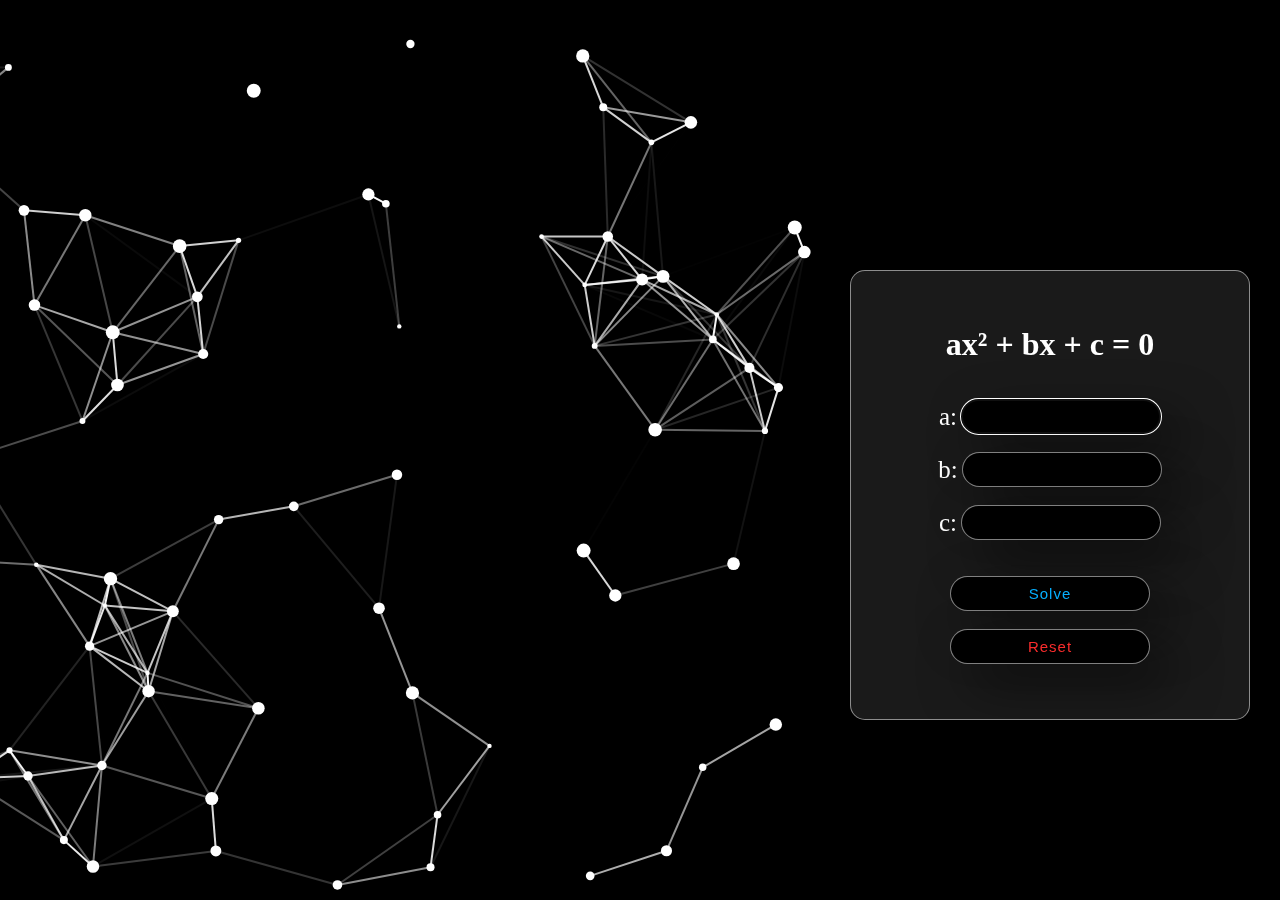
<file: index.html>
<!DOCTYPE html>
<html lang="en">
<head>
    <meta charset="UTF-8">
    <meta http-equiv="X-UA-Compatible" content="IE=edge">
    <meta name="viewport" content="width=device-width, initial-scale=1.0">
    <title>Quadratic Equation Solver</title>
    <link rel="icon" href="images/icon/quadratic.solver.png" type="image/x-icon">
    <link rel="stylesheet" href="style/style.css">
</head>
<body>
    
    <canvas id="particle"></canvas>

    <div class="container">
        <div class="card_container">
            <div class="card">
                <div class="content">
                    <h1>ax² + bx + c = 0</h1><br><br>
                    <form action="" name="data" autocomplete="off">
                        <label for="a" style="user-select: none;">a:</label>
                        <input type="text" name="a" id="a" step="any" required class="equation_input"><br><br>
            
                        <label for="b" style="user-select: none;">b:</label>
                        <input type="text" name="a" id="b" step="any" required class="equation_input"><br><br>
            
                        <label for="c" style="user-select: none;">c:</label>
                        <input type="text" name="a" id="c" step="any" required class="equation_input"><br><br>
                    </form><br>
                    <button type="submit" class="solve" style="cursor: pointer; color: rgb(7, 176, 255); user-select: none; letter-spacing: 1px;" onclick="solve()">Solve</button><br><br>
                    <button class="reset" style="cursor: pointer; color: rgb(249, 44, 44); user-select: none; letter-spacing: 1px;" onClick="reset()">Reset</button>
                </div>
            </div>
    
            <div class="card">
                <div class="content" id="result" style="user-select: none;">
                    <h1>Results</h1>
                    <div class="equation_display"></div>
                </div>
            </div>
        </div>
    </div>
    
    <script src="scripts/jquery.min.js"></script>
    <script src="scripts/particle.js"></script>
    
    <script src="scripts/selector.js"></script>
    <script src="scripts/solver.js"></script>
    <script src="scripts/input.checker.js"></script>
</body>
</html>
</file>
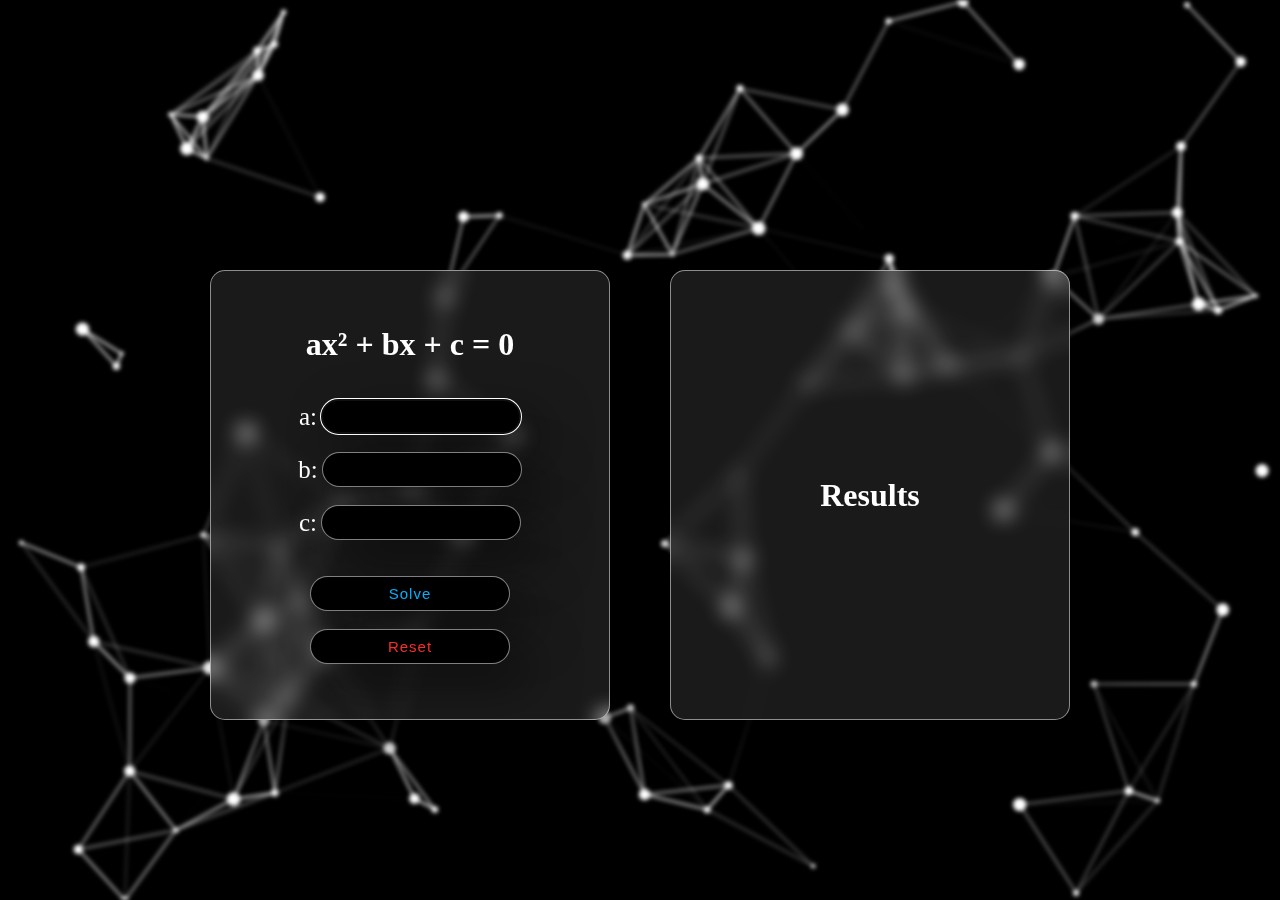
<file: delta.html>
<!DOCTYPE html>
<html lang="en">
<head>
    <meta charset="UTF-8">
    <meta http-equiv="X-UA-Compatible" content="IE=edge">
    <meta name="viewport" content="width=device-width, initial-scale=1.0">
    <title>Quadratic Equation Solver</title>
    <link rel="stylesheet" href="style.css">
</head>
<body>
    
    <canvas id="canvas1"></canvas>

    <div class="container">
        <div class="card_container">
            <div class="card">
                <div class="content">
                    <h1>ax² + bx + c = 0</h1><br><br>
                    <form action="" name="data" autocomplete="off">
                        <label for="a" style="user-select: none;">a:</label>
                        <input type="text" name="a" id="a" step="any" required class="equation_input"><br><br>
            
                        <label for="b" style="user-select: none;">b:</label>
                        <input type="text" name="a" id="b" step="any" required class="equation_input"><br><br>
            
                        <label for="c" style="user-select: none;">c:</label>
                        <input type="text" name="a" id="c" step="any" required class="equation_input"><br><br>
                    </form><br>
                    <button type="submit" class="solve" style="cursor: pointer; color: rgb(7, 176, 255); user-select: none; letter-spacing: 1px;" onclick="solve()">Solve</button><br><br>
                    <button class="reset" style="cursor: pointer; color: rgb(249, 44, 44); user-select: none; letter-spacing: 1px;" onClick="reset()">Reset</button>
                </div>
            </div>
    
            <div class="card">
                <div class="content" id="result" style="user-select: none;">
                    <h1>Results</h1>
                    <div class="equation_display"></div>
                </div>
            </div>
        </div>
    </div>
    
    <!-- Include your scripts here -->
    <script src="jquery.min.js"></script>
    <script src="selector.js"></script>
    <script src="fraction.js"></script>
    <script src="solver.js"></script>
    <script src="particle.js"></script>
</body>
</html>
</file>
<file: style/style.css>
*{
    margin: 0;
    padding: 0;
    box-sizing: border-box;
}

body{
    background: #000;
    color: #fff;
    display: flex;
    justify-content: center;
    align-items: center;
    min-height: 100vh;
}

.title{
    display: flex;
    align-items: center;
    justify-content: center;
    padding-top: 10vh;
}


.container{
    display: flex;
    align-items: center;
    justify-content: center;
    padding-top: 10vh;
}
.card_container{
    position: relative;
    display: flex;
    justify-content: center;
    align-items: center;
    max-width: 1200px;
    /* flex-wrap: wrap; */
    z-index: 1;
}

/* Particles */
#canvas1{
    position: absolute;
    top: 0; left: 0;
    width: 100%;
    height: 100%;
    filter: blur(2px);
}

.container .card{
    position: relative;
    width: 400px;
    height: 450px;
    margin: 30px;
    box-shadow: 20px 20px 50px rgba(0,0,0,0.5);
    border-radius: 15px;
    background: rgba(255,255,255,0.1);
    overflow: hidden;
    display: flex;
    justify-content: center;
    align-items: center;
    border-top: 1px solid rgba(255,255,255,0.5);
    border-left: 1px solid rgba(255,255,255,0.5);
    border-right: 1px solid rgba(255,255,255,0.5);
    border-bottom: 1px solid rgba(255,255,255,0.5);
    backdrop-filter: blur(10px);
}

.container .card input{
    align-items: center;
    justify-content: center;
}

.container .card .content{
    padding: 20px;
    text-align: center;
}

label, p{
    font-size: 25px;
}

input{
    font-size: 25px;
    background: #000;
    color: white;
    border-radius: 20px;
    width: 200px;
    height: 35px;
    box-shadow: 20px 20px 50px rgba(0,0,0,0.5);
    justify-content: center;
    text-align: center;
    border-top: 1px solid rgba(255,255,255,0.5);
    border-left: 1px solid rgba(255,255,255,0.5);
    border-right: 1px solid rgba(255,255,255,0.5);
    border-bottom: 1px solid rgba(255,255,255,0.5);
    backdrop-filter: blur(5px);
}

button{
    font-size: 15px;
    background: #000;
    color: white;
    border-radius: 20px;
    width: 200px;
    height: 35px;
    box-shadow: 20px 20px 50px rgba(0,0,0,0.5);
    justify-content: center;
    text-align: center;
    border-top: 1px solid rgba(255,255,255,0.5);
    border-left: 1px solid rgba(255,255,255,0.5);
    border-right: 1px solid rgba(255,255,255,0.5);
    border-bottom: 1px solid rgba(255,255,255,0.5);
    backdrop-filter: blur(5px);
}

h1, h2{
    user-select: none;
}

h2{
    font-size: 30px;
}

h3{
    font-size: 22px;
}
</file>
<file: style.css>
*{
    margin: 0;
    padding: 0;
    box-sizing: border-box;
}

body{
    background: #000;
    color: #fff;
    display: flex;
    justify-content: center;
    align-items: center;
    min-height: 100vh;
}

.title{
    display: flex;
    align-items: center;
    justify-content: center;
    padding-top: 10vh;
}


.container{
    display: flex;
    align-items: center;
    justify-content: center;
    padding-top: 10vh;
}
.card_container{
    position: relative;
    display: flex;
    justify-content: center;
    align-items: center;
    max-width: 1200px;
    /* flex-wrap: wrap; */
    z-index: 1;
}

/* Particles */
#canvas1{
    position: absolute;
    top: 0; left: 0;
    width: 100%;
    height: 100%;
    filter: blur(2px);
}

.container .card{
    position: relative;
    width: 400px;
    height: 450px;
    margin: 30px;
    box-shadow: 20px 20px 50px rgba(0,0,0,0.5);
    border-radius: 15px;
    background: rgba(255,255,255,0.1);
    overflow: hidden;
    display: flex;
    justify-content: center;
    align-items: center;
    border-top: 1px solid rgba(255,255,255,0.5);
    border-left: 1px solid rgba(255,255,255,0.5);
    border-right: 1px solid rgba(255,255,255,0.5);
    border-bottom: 1px solid rgba(255,255,255,0.5);
    backdrop-filter: blur(10px);
}

.container .card input{
    align-items: center;
    justify-content: center;
}

.container .card .content{
    padding: 20px;
    text-align: center;
}

label, p{
    font-size: 25px;
}

input{
    font-size: 25px;
    background: #000;
    color: white;
    border-radius: 20px;
    width: 200px;
    height: 35px;
    box-shadow: 20px 20px 50px rgba(0,0,0,0.5);
    justify-content: center;
    text-align: center;
    border-top: 1px solid rgba(255,255,255,0.5);
    border-left: 1px solid rgba(255,255,255,0.5);
    border-right: 1px solid rgba(255,255,255,0.5);
    border-bottom: 1px solid rgba(255,255,255,0.5);
    backdrop-filter: blur(5px);
}

button{
    font-size: 15px;
    background: #000;
    color: white;
    border-radius: 20px;
    width: 200px;
    height: 35px;
    box-shadow: 20px 20px 50px rgba(0,0,0,0.5);
    justify-content: center;
    text-align: center;
    border-top: 1px solid rgba(255,255,255,0.5);
    border-left: 1px solid rgba(255,255,255,0.5);
    border-right: 1px solid rgba(255,255,255,0.5);
    border-bottom: 1px solid rgba(255,255,255,0.5);
    backdrop-filter: blur(5px);
}

h1, h2{
    user-select: none;
}

h2{
    font-size: 30px;
}

h3{
    font-size: 22px;
}
</file>
